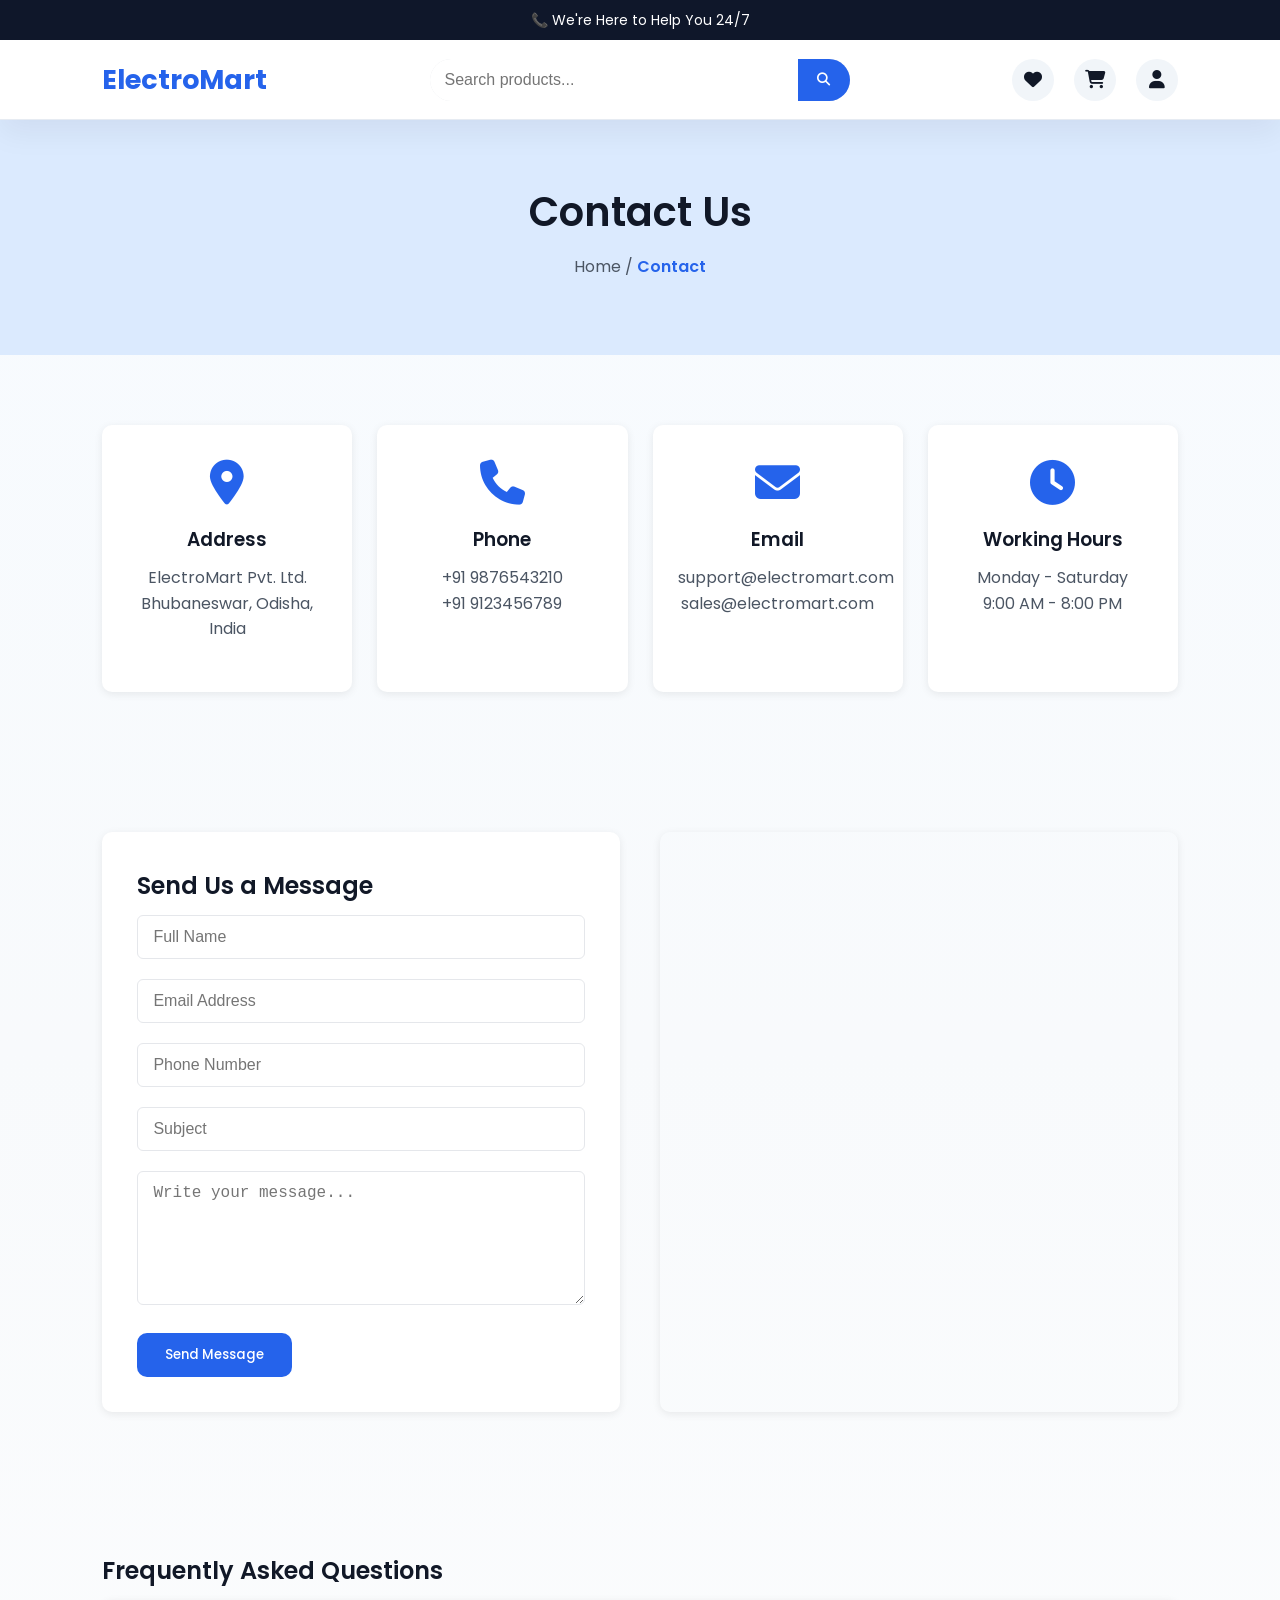
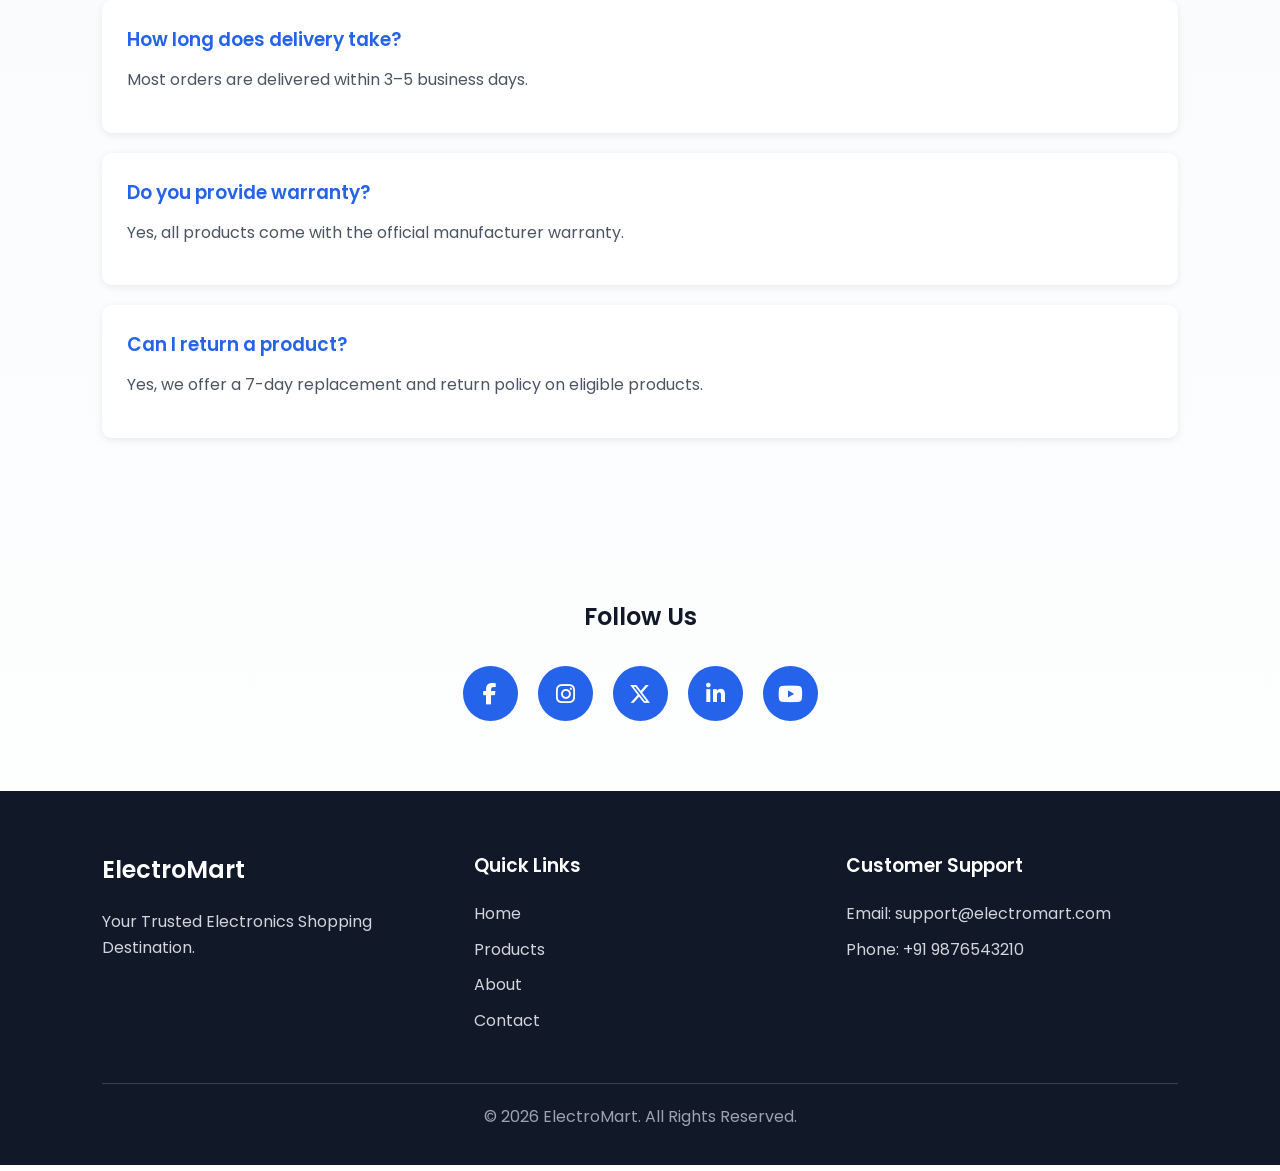
<file: contact.html>
<!DOCTYPE html>
<html lang="en">

<head>
    <meta charset="UTF-8">
    <meta name="viewport" content="width=device-width, initial-scale=1.0">
    <title>Contact Us | ElectroMart</title>

    <!-- CSS -->
    <link rel="stylesheet" href="css/variables.css">
    <link rel="stylesheet" href="css/style.css">
    <link rel="stylesheet" href="css/responsive.css">

    <!-- Google Font -->
    <link href="https://fonts.googleapis.com/css2?family=Poppins:wght@300;400;500;600;700&display=swap"
        rel="stylesheet">

    <!-- Font Awesome -->
    <link rel="stylesheet"
        href="https://cdnjs.cloudflare.com/ajax/libs/font-awesome/6.6.0/css/all.min.css">
</head>

<body>

    <!-- ================= HEADER ================= -->

    <header>

        <div class="top-bar">
            📞 We're Here to Help You 24/7
        </div>

        <nav class="navbar">

            <div class="logo">
                <a href="index.html">
                    <h2>ElectroMart</h2>
                </a>
            </div>

            <div class="search-box">
                <input type="text" placeholder="Search products...">
                <button>
                    <i class="fas fa-search"></i>
                </button>
            </div>

            <div class="nav-icons">

                <a href="wishlist.html">
                    <i class="fas fa-heart"></i>
                </a>

                <a href="cart.html">
                    <i class="fas fa-shopping-cart"></i>
                </a>

                <a href="login.html">
                    <i class="fas fa-user"></i>
                </a>

            </div>

        </nav>

    </header>

    <!-- ================= PAGE TITLE ================= -->

    <section class="page-title">

        <h1>Contact Us</h1>

        <p>
            Home /
            <span>Contact</span>
        </p>

    </section>

    <!-- ================= CONTACT INFO ================= -->

    <section class="contact-info">

        <div class="feature-grid">

            <div class="feature-card">

                <i class="fas fa-map-marker-alt"></i>

                <h3>Address</h3>

                <p>
                    ElectroMart Pvt. Ltd.<br>
                    Bhubaneswar, Odisha, India
                </p>

            </div>

            <div class="feature-card">

                <i class="fas fa-phone"></i>

                <h3>Phone</h3>

                <p>
                    +91 9876543210<br>
                    +91 9123456789
                </p>

            </div>

            <div class="feature-card">

                <i class="fas fa-envelope"></i>

                <h3>Email</h3>

                <p>
                    support@electromart.com<br>
                    sales@electromart.com
                </p>

            </div>

            <div class="feature-card">

                <i class="fas fa-clock"></i>

                <h3>Working Hours</h3>

                <p>
                    Monday - Saturday<br>
                    9:00 AM - 8:00 PM
                </p>

            </div>

        </div>

    </section>

    <!-- ================= CONTACT FORM ================= -->

    <section class="contact-section">

        <div class="contact-form">

            <h2>Send Us a Message</h2>

            <form id="contactForm">

                <input
                    type="text"
                    placeholder="Full Name"
                    required>

                <input
                    type="email"
                    placeholder="Email Address"
                    required>

                <input
                    type="tel"
                    placeholder="Phone Number">

                <input
                    type="text"
                    placeholder="Subject"
                    required>

                <textarea
                    rows="6"
                    placeholder="Write your message..."
                    required></textarea>

                <button
                    type="submit"
                    class="btn">

                    Send Message

                </button>

            </form>

        </div>

        <!-- Map -->

        <div class="map">

            <iframe
                src="https://maps.google.com/maps?q=Bhubaneswar&t=&z=13&ie=UTF8&iwloc=&output=embed"
                loading="lazy"
                style="width:100%; height:100%; border:0;">
            </iframe>

        </div>

    </section>

    <!-- ================= FAQ ================= -->

    <section class="faq">

        <h2>Frequently Asked Questions</h2>

        <div class="faq-item">

            <h3>How long does delivery take?</h3>

            <p>
                Most orders are delivered within 3–5 business days.
            </p>

        </div>

        <div class="faq-item">

            <h3>Do you provide warranty?</h3>

            <p>
                Yes, all products come with the official manufacturer warranty.
            </p>

        </div>

        <div class="faq-item">

            <h3>Can I return a product?</h3>

            <p>
                Yes, we offer a 7-day replacement and return policy on eligible products.
            </p>

        </div>

    </section>

    <!-- ================= SOCIAL ================= -->

    <section class="social-media">

        <h2>Follow Us</h2>

        <div class="social-icons">

            <a href="#"><i class="fab fa-facebook-f"></i></a>

            <a href="#"><i class="fab fa-instagram"></i></a>

            <a href="#"><i class="fab fa-x-twitter"></i></a>

            <a href="#"><i class="fab fa-linkedin-in"></i></a>

            <a href="#"><i class="fab fa-youtube"></i></a>

        </div>

    </section>

    <!-- ================= FOOTER ================= -->

    <footer>

        <div class="footer-container">

            <div>

                <h2>ElectroMart</h2>

                <p>

                    Your Trusted Electronics Shopping Destination.

                </p>

            </div>

            <div>

                <h3>Quick Links</h3>

                <ul>

                    <li><a href="index.html">Home</a></li>
                    <li><a href="products.html">Products</a></li>
                    <li><a href="about.html">About</a></li>
                    <li><a href="contact.html">Contact</a></li>

                </ul>

            </div>

            <div>

                <h3>Customer Support</h3>

                <p>Email: support@electromart.com</p>
                <p>Phone: +91 9876543210</p>

            </div>

        </div>

        <hr>

        <p class="copyright">

            © 2026 ElectroMart. All Rights Reserved.

        </p>

    </footer>

    <!-- Toast -->
    <div id="toast" class="toast">
        <span id="toastMessage">Success!</span>
    </div>

    <!-- JavaScript -->
    <script src="js/data.js"></script>
    <script src="js/utils.js"></script>
    <script src="js/main.js"></script>
    <script>
        // Contact Form Handler
        document.getElementById("contactForm").addEventListener("submit", function (e) {
            e.preventDefault();
            showToast("Thank you! Your message has been sent successfully.");
            this.reset();
        });
    </script>

</body>

</html>
</file>
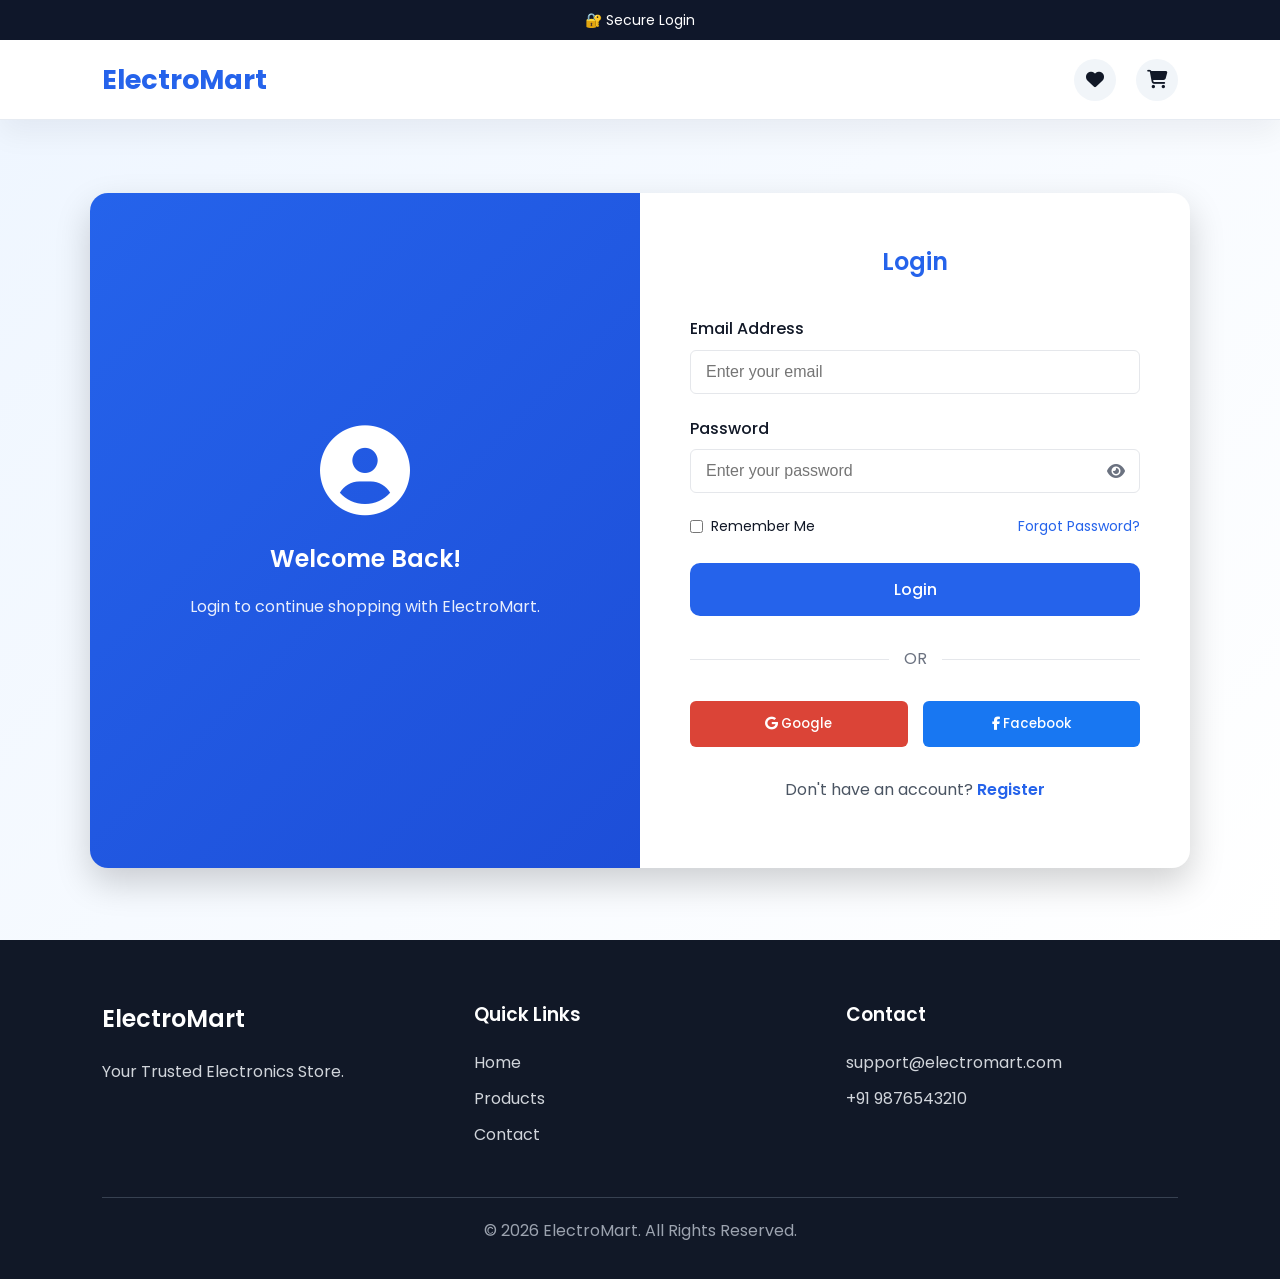
<file: login.html>
<!DOCTYPE html>
<html lang="en">

<head>
    <meta charset="UTF-8">
    <meta name="viewport" content="width=device-width, initial-scale=1.0">
    <title>Login | ElectroMart</title>

    <!-- CSS -->
    <link rel="stylesheet" href="css/variables.css">
    <link rel="stylesheet" href="css/style.css">
    <link rel="stylesheet" href="css/auth.css">
    <link rel="stylesheet" href="css/responsive.css">

    <!-- Google Font -->
    <link href="https://fonts.googleapis.com/css2?family=Poppins:wght@300;400;500;600;700&display=swap" rel="stylesheet">

    <!-- Font Awesome -->
    <link rel="stylesheet"
        href="https://cdnjs.cloudflare.com/ajax/libs/font-awesome/6.6.0/css/all.min.css">
</head>

<body>

    <!-- ================= HEADER ================= -->

    <header>

        <div class="top-bar">
            🔐 Secure Login
        </div>

        <nav class="navbar">

            <div class="logo">
                <a href="index.html">
                    <h2>ElectroMart</h2>
                </a>
            </div>

            <div class="nav-icons">

                <a href="wishlist.html">
                    <i class="fas fa-heart"></i>
                </a>

                <a href="cart.html">
                    <i class="fas fa-shopping-cart"></i>
                </a>

            </div>

        </nav>

    </header>

    <!-- ================= LOGIN ================= -->

    <section class="auth-container">

        <div class="auth-card">

            <div class="auth-image">

                <i class="fas fa-user-circle"></i>

                <h2>Welcome Back!</h2>

                <p>

                    Login to continue shopping with ElectroMart.

                </p>

            </div>

            <div class="auth-form">

                <h1>Login</h1>

                <form id="loginForm">

                    <div class="input-group">

                        <label>Email Address</label>

                        <input
                            type="email"
                            id="loginEmail"
                            placeholder="Enter your email"
                            required>

                    </div>

                    <div class="input-group">

                        <label>Password</label>

                        <div class="password-box">

                            <input
                                type="password"
                                id="loginPassword"
                                placeholder="Enter your password"
                                required>

                            <i class="fas fa-eye" id="togglePassword"></i>

                        </div>

                    </div>

                    <div class="auth-options">

                        <label>

                            <input type="checkbox">

                            Remember Me

                        </label>

                        <a href="#">

                            Forgot Password?

                        </a>

                    </div>

                    <button
                        type="submit"
                        class="btn">

                        Login

                    </button>

                </form>

                <div class="divider">

                    <span>OR</span>

                </div>

                <div class="social-login">

                    <button class="google-btn">

                        <i class="fab fa-google"></i>

                        Google

                    </button>

                    <button class="facebook-btn">

                        <i class="fab fa-facebook-f"></i>

                        Facebook

                    </button>

                </div>

                <p class="register-link">

                    Don't have an account?

                    <a href="register.html">

                        Register

                    </a>

                </p>

            </div>

        </div>

    </section>

    <!-- ================= FOOTER ================= -->

    <footer>

        <div class="footer-container">

            <div>

                <h2>ElectroMart</h2>

                <p>

                    Your Trusted Electronics Store.

                </p>

            </div>

            <div>

                <h3>Quick Links</h3>

                <ul>

                    <li><a href="index.html">Home</a></li>

                    <li><a href="products.html">Products</a></li>

                    <li><a href="contact.html">Contact</a></li>

                </ul>

            </div>

            <div>

                <h3>Contact</h3>

                <p>support@electromart.com</p>

                <p>+91 9876543210</p>

            </div>

        </div>

        <hr>

        <p class="copyright">

            © 2026 ElectroMart. All Rights Reserved.

        </p>

    </footer>

    <!-- Toast -->
    <div id="toast" class="toast">
        <span id="toastMessage">Success!</span>
    </div>

    <!-- JavaScript -->
    <script src="js/data.js"></script>
    <script src="js/utils.js"></script>
    <script src="js/main.js"></script>
    <script src="js/auth.js"></script>

</body>

</html>
</file>
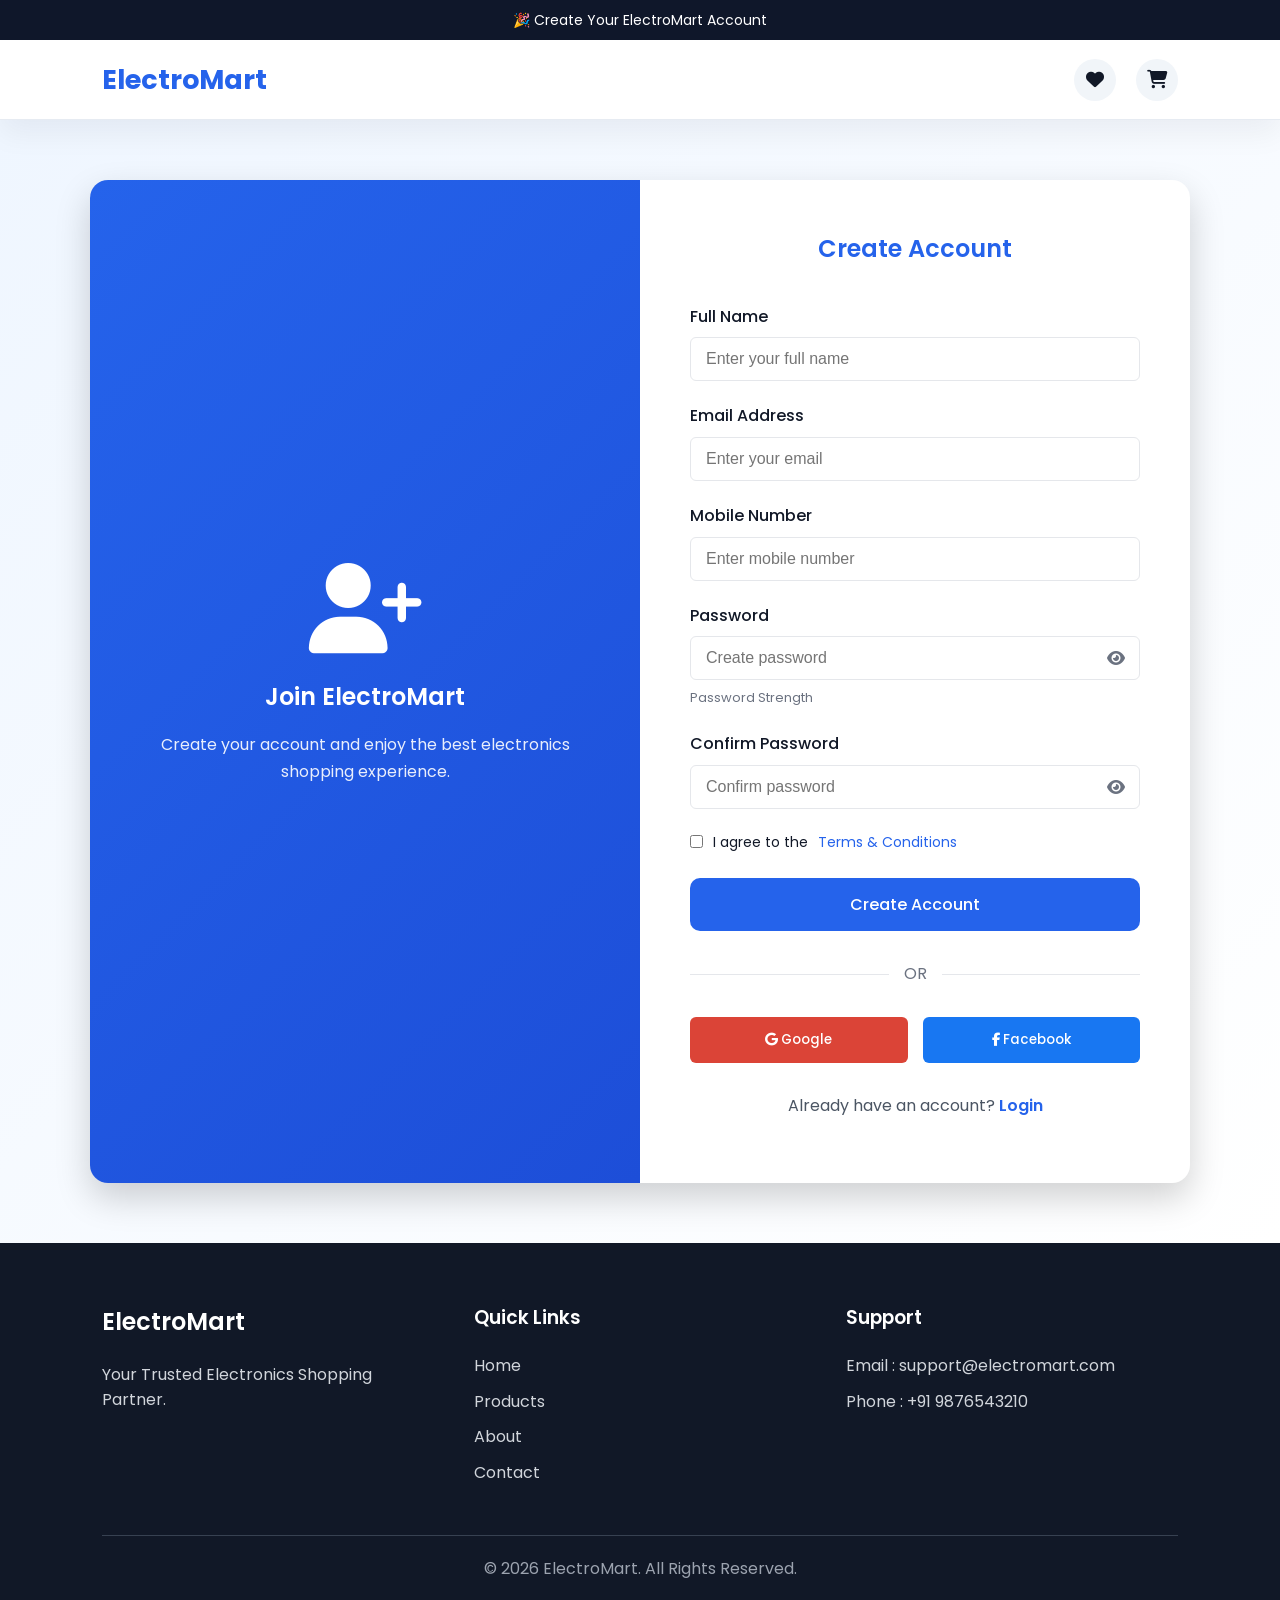
<file: register.html>
<!DOCTYPE html>
<html lang="en">

<head>
    <meta charset="UTF-8">
    <meta name="viewport" content="width=device-width, initial-scale=1.0">
    <title>Register | ElectroMart</title>

    <!-- CSS -->
    <link rel="stylesheet" href="css/variables.css">
    <link rel="stylesheet" href="css/style.css">
    <link rel="stylesheet" href="css/auth.css">
    <link rel="stylesheet" href="css/responsive.css">

    <!-- Google Font -->
    <link href="https://fonts.googleapis.com/css2?family=Poppins:wght@300;400;500;600;700&display=swap"
        rel="stylesheet">

    <!-- Font Awesome -->
    <link rel="stylesheet"
        href="https://cdnjs.cloudflare.com/ajax/libs/font-awesome/6.6.0/css/all.min.css">
</head>

<body>

    <!-- ================= HEADER ================= -->

    <header>

        <div class="top-bar">
            🎉 Create Your ElectroMart Account
        </div>

        <nav class="navbar">

            <div class="logo">
                <a href="index.html">
                    <h2>ElectroMart</h2>
                </a>
            </div>

            <div class="nav-icons">

                <a href="wishlist.html">
                    <i class="fas fa-heart"></i>
                </a>

                <a href="cart.html">
                    <i class="fas fa-shopping-cart"></i>
                </a>

            </div>

        </nav>

    </header>

    <!-- ================= REGISTER SECTION ================= -->

    <section class="auth-container">

        <div class="auth-card">

            <!-- Left Side -->

            <div class="auth-image">

                <i class="fas fa-user-plus"></i>

                <h2>Join ElectroMart</h2>

                <p>

                    Create your account and enjoy the best electronics shopping experience.

                </p>

            </div>

            <!-- Right Side -->

            <div class="auth-form">

                <h1>Create Account</h1>

                <form id="registerForm">

                    <!-- Full Name -->

                    <div class="input-group">

                        <label>Full Name</label>

                        <input
                            type="text"
                            id="fullName"
                            placeholder="Enter your full name"
                            required>

                    </div>

                    <!-- Email -->

                    <div class="input-group">

                        <label>Email Address</label>

                        <input
                            type="email"
                            id="email"
                            placeholder="Enter your email"
                            required>

                    </div>

                    <!-- Mobile -->

                    <div class="input-group">

                        <label>Mobile Number</label>

                        <input
                            type="tel"
                            id="mobile"
                            maxlength="10"
                            placeholder="Enter mobile number"
                            required>

                    </div>

                    <!-- Password -->

                    <div class="input-group">

                        <label>Password</label>

                        <div class="password-box">

                            <input
                                type="password"
                                id="password"
                                placeholder="Create password"
                                required>

                            <i class="fas fa-eye" id="togglePassword"></i>

                        </div>

                        <small id="passwordStrength">
                            Password Strength
                        </small>

                    </div>

                    <!-- Confirm Password -->

                    <div class="input-group">

                        <label>Confirm Password</label>

                        <div class="password-box">

                            <input
                                type="password"
                                id="confirmPassword"
                                placeholder="Confirm password"
                                required>

                            <i class="fas fa-eye" id="toggleConfirmPassword"></i>

                        </div>

                    </div>

                    <!-- Terms -->

                    <div class="terms">

                        <label>

                            <input
                                type="checkbox"
                                id="terms"
                                required>

                            I agree to the
                            <a href="#">Terms & Conditions</a>

                        </label>

                    </div>

                    <!-- Register Button -->

                    <button
                        type="submit"
                        class="btn">

                        Create Account

                    </button>

                </form>

                <div class="divider">

                    <span>OR</span>

                </div>

                <!-- Social Login -->

                <div class="social-login">

                    <button class="google-btn">

                        <i class="fab fa-google"></i>

                        Google

                    </button>

                    <button class="facebook-btn">

                        <i class="fab fa-facebook-f"></i>

                        Facebook

                    </button>

                </div>

                <p class="register-link">

                    Already have an account?

                    <a href="login.html">

                        Login

                    </a>

                </p>

            </div>

        </div>

    </section>

    <!-- ================= FOOTER ================= -->

    <footer>

        <div class="footer-container">

            <div>

                <h2>ElectroMart</h2>

                <p>

                    Your Trusted Electronics Shopping Partner.

                </p>

            </div>

            <div>

                <h3>Quick Links</h3>

                <ul>

                    <li><a href="index.html">Home</a></li>
                    <li><a href="products.html">Products</a></li>
                    <li><a href="about.html">About</a></li>
                    <li><a href="contact.html">Contact</a></li>

                </ul>

            </div>

            <div>

                <h3>Support</h3>

                <p>Email : support@electromart.com</p>
                <p>Phone : +91 9876543210</p>

            </div>

        </div>

        <hr>

        <p class="copyright">

            © 2026 ElectroMart. All Rights Reserved.

        </p>

    </footer>

    <!-- Toast -->
    <div id="toast" class="toast">
        <span id="toastMessage">Success!</span>
    </div>

    <!-- JavaScript -->
    <script src="js/data.js"></script>
    <script src="js/utils.js"></script>
    <script src="js/main.js"></script>
    <script src="js/auth.js"></script>

</body>

</html>
</file>
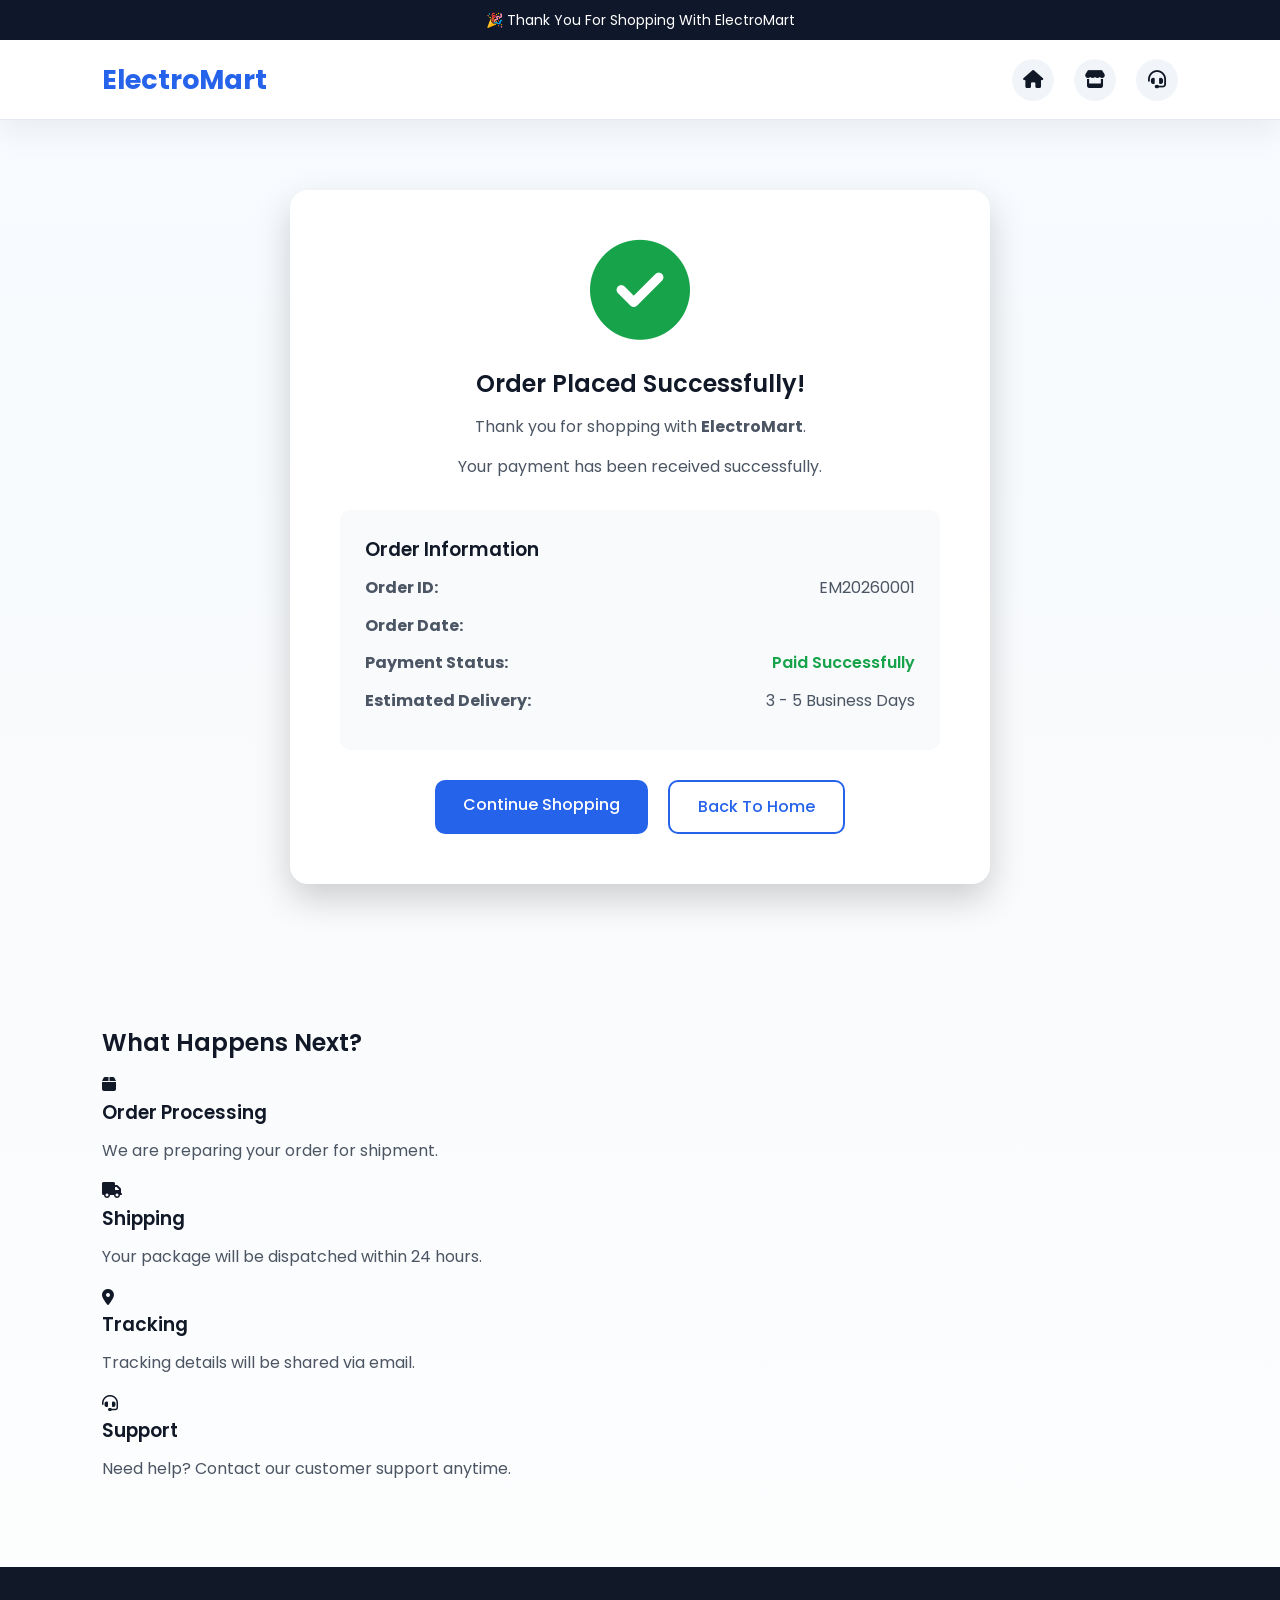
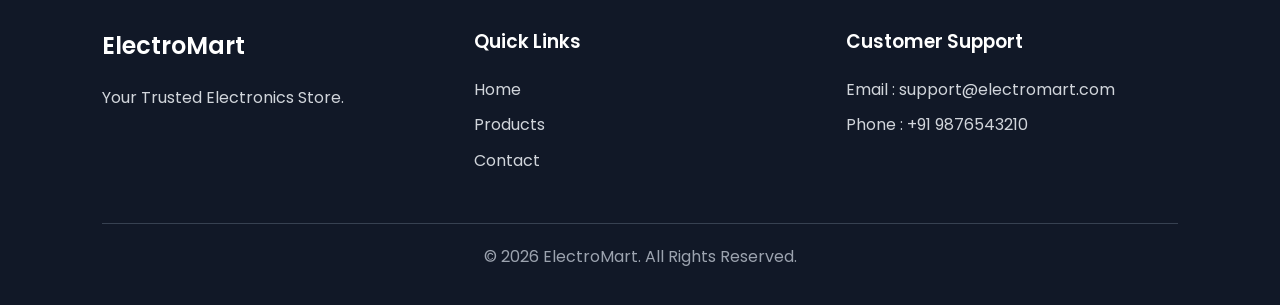
<file: success.html>
<!DOCTYPE html>
<html lang="en">

<head>
    <meta charset="UTF-8">
    <meta name="viewport" content="width=device-width, initial-scale=1.0">
    <title>Order Successful | ElectroMart</title>

    <!-- CSS -->
    <link rel="stylesheet" href="css/variables.css">
    <link rel="stylesheet" href="css/style.css">
    <link rel="stylesheet" href="css/responsive.css">

    <!-- Google Font -->
    <link href="https://fonts.googleapis.com/css2?family=Poppins:wght@300;400;500;600;700&display=swap"
        rel="stylesheet">

    <!-- Font Awesome -->
    <link rel="stylesheet"
        href="https://cdnjs.cloudflare.com/ajax/libs/font-awesome/6.6.0/css/all.min.css">
</head>

<body>

    <!-- ================= HEADER ================= -->

    <header>

        <div class="top-bar">
            🎉 Thank You For Shopping With ElectroMart
        </div>

        <nav class="navbar">

            <div class="logo">
                <a href="index.html">
                    <h2>ElectroMart</h2>
                </a>
            </div>

            <div class="nav-icons">

                <a href="index.html">
                    <i class="fas fa-home"></i>
                </a>

                <a href="products.html">
                    <i class="fas fa-store"></i>
                </a>

                <a href="contact.html">
                    <i class="fas fa-headset"></i>
                </a>

            </div>

        </nav>

    </header>

    <!-- ================= SUCCESS SECTION ================= -->

    <section class="success-page">

        <div class="success-card">

            <div class="success-icon">

                <i class="fas fa-check-circle"></i>

            </div>

            <h1>Order Placed Successfully!</h1>

            <p>

                Thank you for shopping with <strong>ElectroMart</strong>.

            </p>

            <p>

                Your payment has been received successfully.

            </p>

            <div class="order-details">

                <h3>Order Information</h3>

                <p>

                    <strong>Order ID:</strong>

                    <span id="orderId">

                        EM20260001

                    </span>

                </p>

                <p>

                    <strong>Order Date:</strong>

                    <span id="orderDate">

                    </span>

                </p>

                <p>

                    <strong>Payment Status:</strong>

                    <span id="paymentStatus" class="success-status">

                        Paid Successfully

                    </span>

                </p>

                <p>

                    <strong>Estimated Delivery:</strong>

                    <span id="estimatedDelivery">3 - 5 Business Days</span>

                </p>

            </div>

            <div class="success-buttons">

                <a href="products.html" class="btn">

                    Continue Shopping

                </a>

                <a href="index.html" class="btn-outline">

                    Back To Home

                </a>

            </div>

        </div>

    </section>

    <!-- ================= NEXT STEPS ================= -->

    <section class="order-info">

        <h2>What Happens Next?</h2>

        <div class="info-grid">

            <div class="info-card">

                <i class="fas fa-box"></i>

                <h3>Order Processing</h3>

                <p>

                    We are preparing your order for shipment.

                </p>

            </div>

            <div class="info-card">

                <i class="fas fa-truck"></i>

                <h3>Shipping</h3>

                <p>

                    Your package will be dispatched within 24 hours.

                </p>

            </div>

            <div class="info-card">

                <i class="fas fa-map-marker-alt"></i>

                <h3>Tracking</h3>

                <p>

                    Tracking details will be shared via email.

                </p>

            </div>

            <div class="info-card">

                <i class="fas fa-headset"></i>

                <h3>Support</h3>

                <p>

                    Need help? Contact our customer support anytime.

                </p>

            </div>

        </div>

    </section>

    <!-- ================= FOOTER ================= -->

    <footer>

        <div class="footer-container">

            <div>

                <h2>ElectroMart</h2>

                <p>

                    Your Trusted Electronics Store.

                </p>

            </div>

            <div>

                <h3>Quick Links</h3>

                <ul>

                    <li><a href="index.html">Home</a></li>
                    <li><a href="products.html">Products</a></li>
                    <li><a href="contact.html">Contact</a></li>

                </ul>

            </div>

            <div>

                <h3>Customer Support</h3>

                <p>Email : support@electromart.com</p>
                <p>Phone : +91 9876543210</p>

            </div>

        </div>

        <hr>

        <p class="copyright">

            © 2026 ElectroMart. All Rights Reserved.

        </p>

    </footer>

    <!-- JavaScript -->

    <script>

        const currentOrder = JSON.parse(localStorage.getItem("currentOrder") || "null");

        if (currentOrder) {
            document.getElementById("orderId").textContent = currentOrder.orderId || "-";

            const orderDate = currentOrder.orderDate || currentOrder.paymentDate;

            document.getElementById("orderDate").textContent = orderDate
                ? new Date(orderDate).toLocaleDateString("en-IN", {
                    day: "numeric",
                    month: "long",
                    year: "numeric"
                })
                : "-";

            document.getElementById("paymentStatus").textContent =
                currentOrder.status === "Confirmed" ? "Cash on Delivery" : "Paid Successfully";

            document.getElementById("estimatedDelivery").textContent =
                currentOrder.estimatedDelivery || "3 - 5 Business Days";
        }

        localStorage.setItem("cart", "[]");

    </script>

</body>

</html>
</file>
<file: css/variables.css>
/* ==========================================
   ElectroMart CSS Variables
   ========================================== */

:root {

    /* ===== Primary Colors ===== */

    --primary-color: #2563eb;
    --primary-dark: #1d4ed8;
    --primary-light: #dbeafe;

    /* ===== Secondary Colors ===== */

    --secondary-color: #f97316;
    --secondary-dark: #ea580c;
    --secondary-light: #ffedd5;

    /* ===== Success ===== */

    --success-color: #16a34a;
    --success-light: #dcfce7;

    /* ===== Danger ===== */

    --danger-color: #dc2626;
    --danger-light: #fee2e2;

    /* ===== Warning ===== */

    --warning-color: #facc15;
    --warning-light: #fef9c3;

    /* ===== Text Colors ===== */

    --text-dark: #111827;
    --text-medium: #4b5563;
    --text-light: #6b7280;

    /* ===== Background ===== */

    --bg-color: #f8fafc;
    --white: #ffffff;
    --black: #000000;

    /* ===== Border ===== */

    --border-color: #e5e7eb;

    /* ===== Card ===== */

    --card-bg: #ffffff;

    /* ===== Shadow ===== */

    --shadow-sm: 0 2px 8px rgba(0,0,0,.08);

    --shadow-md: 0 8px 20px rgba(0,0,0,.12);

    --shadow-lg: 0 15px 35px rgba(0,0,0,.18);

    /* ===== Radius ===== */

    --radius-sm: 6px;

    --radius-md: 10px;

    --radius-lg: 18px;

    --radius-xl: 30px;

    /* ===== Font ===== */

    --font-family: "Poppins", sans-serif;

    /* ===== Font Sizes ===== */

    --fs-xs: 12px;

    --fs-sm: 14px;

    --fs-md: 16px;

    --fs-lg: 18px;

    --fs-xl: 24px;

    --fs-2xl: 32px;

    --fs-3xl: 42px;

    /* ===== Font Weight ===== */

    --fw-light: 300;

    --fw-normal: 400;

    --fw-medium: 500;

    --fw-semibold: 600;

    --fw-bold: 700;

    /* ===== Container ===== */

    --container-width: 1200px;

    /* ===== Header ===== */

    --header-height: 80px;

    /* ===== Transition ===== */

    --transition: all .3s ease;

}
</file>
<file: css/style.css>
/* ==========================================
   ElectroMart - Global Styles
   ========================================== */

/* ===== Google Font ===== */
@import url('https://fonts.googleapis.com/css2?family=Poppins:wght@300;400;500;600;700&display=swap');

/* ===== Reset ===== */

* {
    margin: 0;
    padding: 0;
    box-sizing: border-box;
}

html {
    scroll-behavior: smooth;
}

body {
    font-family: var(--font-family);
    font-size: var(--fs-md);
    background: var(--bg-color);
    color: var(--text-dark);
    line-height: 1.6;
    overflow-x: hidden;
}

/* ===== Scrollbar ===== */

::-webkit-scrollbar {
    width: 10px;
}

::-webkit-scrollbar-track {
    background: #f1f1f1;
}

::-webkit-scrollbar-thumb {
    background: var(--primary-color);
    border-radius: 20px;
}

::-webkit-scrollbar-thumb:hover {
    background: var(--primary-dark);
}

/* ===== Container ===== */

.container {
    width: 90%;
    max-width: var(--container-width);
    margin: auto;
}

/* ===== Images ===== */

img {
    max-width: 100%;
    display: block;
}

/* ===== Links ===== */

a {
    color: inherit;
    text-decoration: none;
    transition: var(--transition);
}

/* ===== Lists ===== */

ul {
    list-style: none;
}

/* ===== Buttons ===== */

button,
.btn {
    cursor: pointer;
    border: none;
    outline: none;
    transition: var(--transition);
    font-family: inherit;
}

.btn {
    display: inline-block;
    padding: 12px 28px;
    background: var(--primary-color);
    color: var(--white);
    border-radius: var(--radius-md);
    font-weight: var(--fw-medium);
}

.btn:hover {
    background: var(--primary-dark);
    transform: translateY(-2px);
}

.btn-outline {
    display: inline-block;
    padding: 12px 28px;
    border: 2px solid var(--primary-color);
    background: transparent;
    color: var(--primary-color);
    border-radius: var(--radius-md);
    font-weight: var(--fw-medium);
}

.btn-outline:hover {
    background: var(--primary-color);
    color: var(--white);
}

.btn-danger {
    background: var(--danger-color);
    color: var(--white);
}

.btn-danger:hover {
    opacity: 0.9;
}

/* ===== Inputs ===== */

input,
textarea,
select {
    width: 100%;
    padding: 12px 15px;
    border: 1px solid var(--border-color);
    border-radius: var(--radius-sm);
    font-size: var(--fs-md);
    outline: none;
    transition: var(--transition);
    background: var(--white);
}

input:focus,
textarea:focus,
select:focus {
    border-color: var(--primary-color);
    box-shadow: 0 0 8px rgba(37, 99, 235, .2);
}

/* ===== Typography ===== */

h1,
h2,
h3,
h4,
h5,
h6 {
    color: var(--text-dark);
    font-weight: var(--fw-semibold);
    margin-bottom: 10px;
}

p {
    color: var(--text-medium);
    margin-bottom: 15px;
}

/* ===== Sections ===== */

section {
    padding: 70px 8%;
}

/* ===== Top Bar ===== */

.top-bar {
    background: var(--primary-color);
    color: var(--white);
    text-align: center;
    padding: 10px;
    font-size: var(--fs-sm);
}

/* ===== Navbar ===== */

.navbar {
    height: var(--header-height);
    background: var(--white);
    display: flex;
    justify-content: space-between;
    align-items: center;
    padding: 0 8%;
    box-shadow: var(--shadow-sm);
    position: sticky;
    top: 0;
    z-index: 1000;
}

.logo h2 {
    color: var(--primary-color);
    margin: 0;
}

.nav-icons {
    display: flex;
    align-items: center;
    gap: 20px;
}

.nav-icons a,
.nav-icons button {
    font-size: 22px;
    background: none;
    color: var(--text-dark);
    position: relative;
}

.nav-icons a:hover,
.nav-icons button:hover {
    color: var(--primary-color);
}

/* ===== Badge ===== */

#cartCount,
#wishlistCount {
    position: absolute;
    top: -8px;
    right: -10px;
    background: var(--danger-color);
    color: var(--white);
    width: 18px;
    height: 18px;
    border-radius: 50%;
    font-size: 11px;
    display: flex;
    justify-content: center;
    align-items: center;
}

/* ===== Search Box ===== */

.search-box {
    display: flex;
    width: 420px;
}

.search-box input {
    border-radius: 6px 0 0 6px;
}

.search-box button {
    width: 60px;
    background: var(--primary-color);
    color: var(--white);
    border-radius: 0 6px 6px 0;
}

.search-box button:hover {
    background: var(--primary-dark);
}

/* ==========================================
   HERO SECTION
========================================== */

.hero {
    min-height: 85vh;
    display: flex;
    justify-content: space-between;
    align-items: center;
    gap: 50px;
    background: linear-gradient(135deg, #eff6ff, #ffffff);
}

.hero-content {
    flex: 1;
}

.hero-content h1 {
    font-size: var(--fs-3xl);
    margin-bottom: 20px;
}

.hero-content p {
    font-size: var(--fs-lg);
    margin-bottom: 30px;
}

.hero-image {
    flex: 1;
}

.hero-image img {
    width: 100%;
    border-radius: var(--radius-lg);
}

/* ==========================================
   PAGE TITLE
========================================== */

.page-title {
    text-align: center;
    background: var(--primary-light);
    padding: 60px 20px;
}

.page-title h1 {
    font-size: 2.5rem;
    margin-bottom: 10px;
}

.page-title p {
    color: var(--text-medium);
}

.page-title span {
    color: var(--primary-color);
    font-weight: 600;
}

/* ==========================================
   SECTION TITLE
========================================== */

.section-title {
    text-align: center;
    margin-bottom: 50px;
}

.section-title h2 {
    font-size: 2rem;
    margin-bottom: 10px;
}

.section-title p {
    color: var(--text-light);
}

/* ==========================================
   PRODUCT GRID
========================================== */

.product-grid {
    display: grid;
    grid-template-columns: repeat(auto-fit, minmax(260px, 1fr));
    gap: 30px;
}

/* ==========================================
   PRODUCT CARD
========================================== */

.product-card {
    background: var(--white);
    border-radius: var(--radius-md);
    overflow: hidden;
    box-shadow: var(--shadow-sm);
    transition: var(--transition);
    position: relative;
}

.product-card:hover {
    transform: translateY(-8px);
    box-shadow: var(--shadow-lg);
}

.product-image {
    position: relative;
    overflow: hidden;
}

.product-image img {
    width: 100%;
    height: 250px;
    object-fit: cover;
    transition: .4s;
}

.product-card:hover .product-image img {
    transform: scale(1.08);
}

/* ==========================================
   DISCOUNT BADGE
========================================== */

.discount-badge {
    position: absolute;
    top: 12px;
    left: 12px;
    background: var(--danger-color);
    color: var(--white);
    padding: 6px 12px;
    font-size: 13px;
    border-radius: 20px;
    font-weight: 600;
}

/* ==========================================
   WISHLIST BUTTON
========================================== */

.wishlist-btn {
    position: absolute;
    top: 12px;
    right: 12px;
    width: 42px;
    height: 42px;
    border-radius: 50%;
    background: var(--white);
    display: flex;
    justify-content: center;
    align-items: center;
    box-shadow: var(--shadow-sm);
    cursor: pointer;
}

.wishlist-btn:hover {
    background: var(--danger-color);
    color: var(--white);
}

/* ==========================================
   PRODUCT DETAILS
========================================== */

.product-info {
    padding: 20px;
}

.product-category {
    color: var(--primary-color);
    font-size: 13px;
    font-weight: 600;
    text-transform: uppercase;
}

.product-title {
    margin: 10px 0;
    font-size: 18px;
    font-weight: 600;
}

.product-title a:hover {
    color: var(--primary-color);
}

/* ==========================================
   RATING
========================================== */

.rating {
    display: flex;
    align-items: center;
    gap: 4px;
    color: #fbbf24;
    margin-bottom: 15px;
}

.rating span {
    color: var(--text-light);
    font-size: 14px;
}

/* ==========================================
   PRICE
========================================== */

.price-box {
    display: flex;
    align-items: center;
    gap: 10px;
    margin-bottom: 20px;
}

.current-price {
    color: var(--primary-color);
    font-size: 22px;
    font-weight: 700;
}

.old-price {
    text-decoration: line-through;
    color: var(--text-light);
}

/* ==========================================
   PRODUCT BUTTONS
========================================== */

.product-actions {
    display: flex;
    gap: 10px;
}

.product-actions .btn {
    flex: 1;
    text-align: center;
    padding: 10px;
}

.quick-btn {
    width: 45px;
    background: var(--secondary-color);
    color: var(--white);
    border-radius: var(--radius-sm);
}

.quick-btn:hover {
    background: var(--secondary-dark);
}

/* ==========================================
   FEATURE CARDS
========================================== */

.feature-grid {
    display: grid;
    grid-template-columns: repeat(auto-fit, minmax(220px,1fr));
    gap: 25px;
}

.feature-card {
    background: var(--white);
    padding: 35px 25px;
    text-align: center;
    border-radius: var(--radius-md);
    box-shadow: var(--shadow-sm);
    transition: var(--transition);
}

.feature-card:hover {
    transform: translateY(-8px);
}

.feature-card i {
    font-size: 45px;
    color: var(--primary-color);
    margin-bottom: 20px;
}

/* ==========================================
   NEWSLETTER
========================================== */

.newsletter {
    background: var(--primary-color);
    color: var(--white);
    text-align: center;
}

.newsletter h2,
.newsletter p {
    color: var(--white);
}

.newsletter form {
    max-width: 650px;
    margin: 30px auto 0;
    display: flex;
}

.newsletter input {
    border-radius: 6px 0 0 6px;
    border: none;
}

.newsletter button {
    padding: 14px 30px;
    background: var(--secondary-color);
    color: var(--white);
    border-radius: 0 6px 6px 0;
}

.newsletter button:hover {
    background: var(--secondary-dark);
}

/* ==========================================
   PAGINATION
========================================== */

.pagination {
    display: flex;
    justify-content: center;
    align-items: center;
    gap: 12px;
    margin-top: 50px;
}

.pagination button {
    width: 45px;
    height: 45px;
    border-radius: 50%;
    background: var(--white);
    box-shadow: var(--shadow-sm);
    font-weight: 600;
}

.pagination button.active {
    background: var(--primary-color);
    color: var(--white);
}

/* ==========================================
   FOOTER
========================================== */

footer {
    background: #111827;
    color: var(--white);
    padding: 60px 8% 20px;
}

.footer-container {
    display: grid;
    grid-template-columns: repeat(auto-fit, minmax(220px, 1fr));
    gap: 40px;
}

.footer-container h2,
.footer-container h3 {
    color: var(--white);
    margin-bottom: 20px;
}

.footer-container p,
.footer-container li {
    color: #d1d5db;
    margin-bottom: 10px;
}

.footer-container a:hover {
    color: var(--primary-color);
}

footer hr {
    border: none;
    border-top: 1px solid #374151;
    margin: 40px 0 20px;
}

footer .copyright {
    text-align: center;
    color: #9ca3af;
}

/* ==========================================
   TABLES
========================================== */

table {
    width: 100%;
    border-collapse: collapse;
    background: var(--white);
    border-radius: var(--radius-md);
    overflow: hidden;
    box-shadow: var(--shadow-sm);
}

table th {
    background: var(--primary-color);
    color: var(--white);
    padding: 15px;
    text-align: left;
}

table td {
    padding: 15px;
    border-bottom: 1px solid var(--border-color);
}

table tr:last-child td {
    border-bottom: none;
}

table img {
    width: 70px;
    border-radius: var(--radius-sm);
}

/* ==========================================
   FORM LAYOUT
========================================== */

.form-group {
    margin-bottom: 20px;
}

.form-group label {
    display: block;
    margin-bottom: 8px;
    font-weight: 500;
}

.row {
    display: flex;
    gap: 20px;
}

.row .form-group {
    flex: 1;
}

/* ==========================================
   AUTH PAGES
========================================== */

.auth-container {
    display: flex;
    justify-content: center;
    align-items: center;
    padding: 80px 20px;
}

.auth-card {
    width: 100%;
    max-width: 1100px;
    background: var(--white);
    border-radius: var(--radius-lg);
    overflow: hidden;
    display: grid;
    grid-template-columns: 1fr 1fr;
    box-shadow: var(--shadow-lg);
}

.auth-image {
    background: linear-gradient(135deg, var(--primary-color), var(--primary-dark));
    color: var(--white);
    display: flex;
    flex-direction: column;
    justify-content: center;
    align-items: center;
    padding: 60px;
    text-align: center;
}

.auth-image i {
    font-size: 90px;
    margin-bottom: 25px;
}

.auth-image h2,
.auth-image p {
    color: var(--white);
}

.auth-form {
    padding: 50px;
}

.password-box {
    position: relative;
}

.password-box input {
    padding-right: 45px;
}

.password-box i {
    position: absolute;
    right: 15px;
    top: 50%;
    transform: translateY(-50%);
    cursor: pointer;
}

.divider {
    margin: 30px 0;
    text-align: center;
    position: relative;
}

.divider::before {
    content: "";
    position: absolute;
    width: 100%;
    height: 1px;
    background: var(--border-color);
    left: 0;
    top: 50%;
}

.divider span {
    background: var(--white);
    padding: 0 15px;
    position: relative;
}

.social-login {
    display: flex;
    gap: 15px;
}

.social-login button {
    flex: 1;
    padding: 12px;
    border-radius: var(--radius-sm);
}

.google-btn {
    background: #db4437;
    color: white;
}

.facebook-btn {
    background: #1877f2;
    color: white;
}

/* ==========================================
   CART & CHECKOUT
========================================== */

.cart-container,
.checkout-container,
.payment-container {
    display: grid;
    grid-template-columns: 2fr 1fr;
    gap: 35px;
}

.cart-summary,
.order-summary,
.payment-summary {
    background: var(--white);
    padding: 25px;
    border-radius: var(--radius-md);
    box-shadow: var(--shadow-sm);
    height: fit-content;
}

.summary-item,
.summary-total {
    display: flex;
    justify-content: space-between;
    margin: 15px 0;
}

.summary-total {
    font-size: 20px;
    font-weight: bold;
}

.checkout-btn {
    display: block;
    width: 100%;
    text-align: center;
    margin-top: 25px;
    padding: 14px;
    background: var(--primary-color);
    color: white;
    border-radius: var(--radius-md);
}

.checkout-btn:hover {
    background: var(--primary-dark);
}

/* ==========================================
   EMPTY STATE
========================================== */

.empty-cart {
    text-align: center;
    padding: 80px 20px;
}

.empty-cart i {
    font-size: 90px;
    color: var(--primary-color);
    margin-bottom: 20px;
}

.empty-cart h2 {
    margin-bottom: 15px;
}

/* ==========================================
   TOAST
========================================== */

.toast {
    position: fixed;
    right: 25px;
    bottom: 25px;
    background: var(--success-color);
    color: white;
    padding: 16px 22px;
    border-radius: var(--radius-md);
    box-shadow: var(--shadow-lg);
    opacity: 0;
    visibility: hidden;
    transition: .4s;
    z-index: 9999;
}

.toast.show {
    opacity: 1;
    visibility: visible;
}

/* ==========================================
   MODAL
========================================== */

.modal {
    position: fixed;
    inset: 0;
    background: rgba(0,0,0,.65);
    display: none;
    justify-content: center;
    align-items: center;
    z-index: 999;
}

.modal-content {
    background: var(--white);
    width: 90%;
    max-width: 900px;
    border-radius: var(--radius-lg);
    padding: 30px;
    position: relative;
}

.close-modal {
    position: absolute;
    top: 15px;
    right: 18px;
    font-size: 26px;
    cursor: pointer;
}

/* ==========================================
   LOADER
========================================== */

.loader {
    width: 60px;
    height: 60px;
    border: 6px solid #e5e7eb;
    border-top: 6px solid var(--primary-color);
    border-radius: 50%;
    animation: spin 1s linear infinite;
    margin: 60px auto;
}

@keyframes spin {
    to {
        transform: rotate(360deg);
    }
}

/* ==========================================
   UTILITIES
========================================== */

.text-center {
    text-align: center;
}

.mt-20 {
    margin-top: 20px;
}

.mt-40 {
    margin-top: 40px;
}

.mb-20 {
    margin-bottom: 20px;
}

.mb-40 {
    margin-bottom: 40px;
}

.hidden {
    display: none !important;
}

.flex {
    display: flex;
}

.flex-between {
    display: flex;
    justify-content: space-between;
    align-items: center;
}

.grid-2 {
    display: grid;
    grid-template-columns: repeat(2, 1fr);
    gap: 25px;
}

.grid-3 {
    display: grid;
    grid-template-columns: repeat(3, 1fr);
    gap: 25px;
}

.grid-4 {
    display: grid;
    grid-template-columns: repeat(4, 1fr);
    gap: 25px;
}

/* ==========================================
   ABOUT PAGE
========================================== */

.about-section {
    display: grid;
    grid-template-columns: repeat(2, 1fr);
    gap: 50px;
    align-items: center;
}

.about-image img {
    width: 100%;
    border-radius: var(--radius-lg);
    box-shadow: var(--shadow-lg);
}

.about-content h2 {
    font-size: 2rem;
    margin-bottom: 20px;
}

.about-content p {
    margin-bottom: 20px;
    color: var(--text-medium);
}

/* ==========================================
   STATS
========================================== */

.stats {
    display: grid;
    grid-template-columns: repeat(auto-fit, minmax(220px, 1fr));
    gap: 25px;
}

.stat-box {
    background: var(--white);
    text-align: center;
    padding: 35px 20px;
    border-radius: var(--radius-md);
    box-shadow: var(--shadow-sm);
    transition: var(--transition);
}

.stat-box:hover {
    transform: translateY(-8px);
}

.stat-box h2 {
    font-size: 2.5rem;
    color: var(--primary-color);
}

.stat-box p {
    margin-top: 10px;
}

/* ==========================================
   TEAM
========================================== */

.team-grid {
    display: grid;
    grid-template-columns: repeat(auto-fit, minmax(260px,1fr));
    gap: 30px;
}

.team-card {
    background: var(--white);
    text-align: center;
    padding: 30px;
    border-radius: var(--radius-md);
    box-shadow: var(--shadow-sm);
    transition: var(--transition);
}

.team-card:hover {
    transform: translateY(-8px);
}

.team-card img {
    width: 170px;
    height: 170px;
    object-fit: cover;
    border-radius: 50%;
    margin: auto;
    margin-bottom: 20px;
}

/* ==========================================
   TESTIMONIALS
========================================== */

.review-container {
    display: grid;
    grid-template-columns: repeat(auto-fit,minmax(300px,1fr));
    gap: 25px;
}

.review-card {
    background: var(--white);
    padding: 30px;
    border-radius: var(--radius-md);
    box-shadow: var(--shadow-sm);
}

.review-card h4 {
    margin-top: 20px;
    color: var(--primary-color);
}

/* ==========================================
   CONTACT
========================================== */

.contact-section {
    display: grid;
    grid-template-columns: repeat(2,1fr);
    gap: 40px;
}

.contact-form {
    background: var(--white);
    padding: 35px;
    border-radius: var(--radius-md);
    box-shadow: var(--shadow-sm);
}

.contact-form input,
.contact-form textarea {
    margin-bottom: 20px;
}

.map {
    overflow: hidden;
    border-radius: var(--radius-md);
    min-height: 500px;
    box-shadow: var(--shadow-sm);
}

.contact-info .feature-card {
    min-height: 220px;
}

/* ==========================================
   FAQ
========================================== */

.faq-item {
    background: var(--white);
    margin-bottom: 20px;
    padding: 25px;
    border-radius: var(--radius-md);
    box-shadow: var(--shadow-sm);
}

.faq-item h3 {
    color: var(--primary-color);
    margin-bottom: 12px;
}

/* ==========================================
   SOCIAL ICONS
========================================== */

.social-media {
    text-align: center;
}

.social-icons {
    display: flex;
    justify-content: center;
    gap: 20px;
    margin-top: 30px;
}

.social-icons a {
    width: 55px;
    height: 55px;
    border-radius: 50%;
    background: var(--primary-color);
    color: var(--white);
    display: flex;
    justify-content: center;
    align-items: center;
    font-size: 22px;
    transition: var(--transition);
}

.social-icons a:hover {
    transform: translateY(-5px);
    background: var(--primary-dark);
}

/* ==========================================
   SUCCESS PAGE
========================================== */

.success-page {
    display: flex;
    justify-content: center;
    align-items: center;
}

.success-card {
    width: 100%;
    max-width: 700px;
    text-align: center;
    background: var(--white);
    padding: 50px;
    border-radius: var(--radius-lg);
    box-shadow: var(--shadow-lg);
}

.success-icon i {
    font-size: 100px;
    color: var(--success-color);
    margin-bottom: 25px;
}

.order-details {
    background: var(--bg-color);
    padding: 25px;
    margin: 30px 0;
    border-radius: var(--radius-md);
    text-align: left;
}

.order-details p {
    display: flex;
    justify-content: space-between;
    margin-bottom: 12px;
}

.success-status {
    color: var(--success-color);
    font-weight: 600;
}

.success-buttons {
    display: flex;
    justify-content: center;
    gap: 20px;
    margin-top: 30px;
}

/* ==========================================
   SECURITY CARDS
========================================== */

.security-info {
    display: grid;
    grid-template-columns: repeat(auto-fit,minmax(250px,1fr));
    gap: 25px;
}

.security-card {
    background: var(--white);
    padding: 30px;
    text-align: center;
    border-radius: var(--radius-md);
    box-shadow: var(--shadow-sm);
}

.security-card i {
    font-size: 45px;
    color: var(--primary-color);
    margin-bottom: 20px;
}

/* ==========================================
   PAYMENT METHODS
========================================== */

.payment-options {
    display: flex;
    flex-direction: column;
    gap: 15px;
    margin: 25px 0;
}

.payment-options label {
    background: var(--white);
    border: 1px solid var(--border-color);
    padding: 15px;
    border-radius: var(--radius-md);
    cursor: pointer;
}

.payment-options label:hover {
    border-color: var(--primary-color);
}

.payment-methods input[type="radio"] {
    width: auto;
    margin-right: 10px;
}

/* ==========================================
   NEWSLETTER INPUT
========================================== */

.newsletter form {
    max-width: 650px;
    margin: 30px auto;
}

.newsletter input {
    height: 50px;
}

/* ==========================================
   COMMON CARD
========================================== */

.card {
    background: var(--white);
    border-radius: var(--radius-md);
    box-shadow: var(--shadow-sm);
    padding: 25px;
}

/* ==========================================
   HOVER EFFECT
========================================== */

.hover-lift {
    transition: var(--transition);
}

.hover-lift:hover {
    transform: translateY(-8px);
}

/* ==========================================
   BADGES
========================================== */

.badge {
    display: inline-block;
    padding: 6px 12px;
    border-radius: 30px;
    font-size: 13px;
    font-weight: 600;
}

.badge-success {
    background: var(--success-light);
    color: var(--success-color);
}

.badge-danger {
    background: var(--danger-light);
    color: var(--danger-color);
}

.badge-warning {
    background: var(--warning-light);
    color: #b45309;
}

/* ==========================================
   END OF STYLE.CSS
========================================== */

/* ==========================================
   HOME PAGE POLISH
========================================== */

body {
    background:
        linear-gradient(180deg, #f7fbff 0%, #f8fafc 38%, #ffffff 100%);
}

#loader {
    position: fixed;
    inset: 0;
    z-index: 10000;
    display: grid;
    place-items: center;
    background: #0f172a;
    color: var(--white);
    transition: opacity .35s ease, visibility .35s ease;
}

body.loaded #loader {
    opacity: 0;
    visibility: hidden;
}

#loader h1 {
    color: var(--white);
    letter-spacing: 0;
}

#backToTop {
    position: fixed;
    right: 24px;
    bottom: 24px;
    z-index: 900;
    width: 46px;
    height: 46px;
    display: none;
    align-items: center;
    justify-content: center;
    border-radius: 50%;
    background: var(--primary-color);
    color: var(--white);
    box-shadow: 0 16px 30px rgba(37, 99, 235, .28);
}

.top-bar {
    background: #0f172a;
    padding: 9px 16px;
}

.top-bar p {
    color: rgba(255, 255, 255, .92);
    margin: 0;
    font-size: 14px;
}

header {
    position: sticky;
    top: 0;
    z-index: 1000;
    background: rgba(255, 255, 255, .94);
    box-shadow: 0 12px 30px rgba(15, 23, 42, .06);
    backdrop-filter: blur(14px);
}

.navbar {
    position: static;
    box-shadow: none;
    border-bottom: 1px solid rgba(226, 232, 240, .85);
}

.logo h2 {
    font-size: 27px;
    font-weight: 700;
}

header > .menu {
    display: flex;
    justify-content: center;
    gap: 8px;
    padding: 12px 8%;
    background: rgba(255, 255, 255, .72);
}

header > .menu a {
    padding: 9px 18px;
    border-radius: 999px;
    color: var(--text-medium);
    font-weight: 500;
}

header > .menu a:hover,
header > .menu a.active {
    background: var(--primary-light);
    color: var(--primary-dark);
}

.search-box {
    max-width: 440px;
    border-radius: 999px;
    box-shadow: inset 0 0 0 1px var(--border-color);
    overflow: hidden;
    background: var(--white);
}

.search-box input,
.search-box button {
    border-radius: 0;
    border: 0;
}

.search-box input:focus {
    box-shadow: none;
}

.nav-icons a,
.nav-icons button {
    width: 42px;
    height: 42px;
    display: inline-flex;
    align-items: center;
    justify-content: center;
    border-radius: 50%;
    background: #f1f5f9;
    font-size: 18px;
}

.nav-icons a:hover,
.nav-icons button:hover {
    background: var(--primary-light);
}

.cart-count,
#cartCount,
#wishlistCount {
    top: -4px;
    right: -5px;
}

.hero {
    position: relative;
    min-height: 680px;
    padding: 120px 8%;
    overflow: hidden;
    background:
        linear-gradient(90deg, rgba(10, 20, 36, .92) 0%, rgba(10, 20, 36, .74) 45%, rgba(10, 20, 36, .28) 100%),
        url("https://images.unsplash.com/photo-1516321318423-f06f85e504b3?auto=format&fit=crop&w=1800&q=80") center / cover;
}

.hero::after {
    content: "";
    position: absolute;
    inset: auto 8% 0;
    height: 1px;
    background: linear-gradient(90deg, transparent, rgba(255,255,255,.55), transparent);
}

.hero-content {
    position: relative;
    z-index: 1;
    max-width: 650px;
}

.hero-content h1 {
    color: var(--white);
    max-width: 620px;
    font-size: 56px;
    line-height: 1.05;
    margin-bottom: 22px;
}

.hero-content p {
    max-width: 530px;
    color: rgba(255, 255, 255, .82);
    font-size: 19px;
    margin-bottom: 34px;
}

.hero .btn {
    padding: 14px 30px;
    border-radius: 999px;
    background: #f97316;
    box-shadow: 0 18px 35px rgba(249, 115, 22, .28);
}

.hero .btn:hover {
    background: #fb923c;
}

.categories,
.featured,
.trending,
.reviews {
    background: transparent;
}

.categories h2,
.featured h2,
.trending h2,
.reviews h2,
.newsletter h2 {
    text-align: center;
    font-size: 34px;
    margin-bottom: 34px;
}

.category-container {
    display: grid;
    grid-template-columns: repeat(5, minmax(140px, 1fr));
    gap: 20px;
}

.category-card {
    min-height: 150px;
    display: flex;
    flex-direction: column;
    align-items: center;
    justify-content: center;
    gap: 14px;
    border: 1px solid rgba(226, 232, 240, .95);
    border-radius: 8px;
    background: rgba(255, 255, 255, .88);
    box-shadow: 0 12px 28px rgba(15, 23, 42, .06);
    transition: transform .25s ease, box-shadow .25s ease, border-color .25s ease;
}

.category-card:hover {
    transform: translateY(-6px);
    border-color: rgba(37, 99, 235, .28);
    box-shadow: 0 18px 36px rgba(15, 23, 42, .1);
}

.category-card i {
    width: 58px;
    height: 58px;
    display: grid;
    place-items: center;
    border-radius: 50%;
    background: var(--primary-light);
    color: var(--primary-dark);
    font-size: 24px;
}

.category-card h3 {
    margin: 0;
    font-size: 17px;
}

.featured,
.trending {
    padding-top: 54px;
}

.product-grid {
    gap: 24px;
}

.product-card {
    border: 1px solid rgba(226, 232, 240, .95);
    border-radius: 8px;
    box-shadow: 0 14px 30px rgba(15, 23, 42, .07);
}

.product-image {
    background: #eef2f7;
}

.product-title {
    min-height: 48px;
}

.product-actions .btn {
    border-radius: 8px;
}

.quick-view,
.quick-btn {
    width: 46px;
    min-width: 46px;
    border-radius: 8px;
    background: #0f172a;
    color: var(--white);
}

.quick-view:hover,
.quick-btn:hover {
    background: var(--primary-color);
}

.flash-sale {
    position: relative;
    min-height: 380px;
    display: flex;
    align-items: center;
    border-block: 1px solid rgba(226, 232, 240, .9);
    overflow: hidden;
    background:
        linear-gradient(90deg, rgba(248, 250, 252, .98) 0%, rgba(248, 250, 252, .88) 47%, rgba(248, 250, 252, .1) 100%),
        url("https://images.unsplash.com/photo-1468495244123-6c6c332eeece?auto=format&fit=crop&w=1600&q=80") center / cover;
}

.sale-content {
    max-width: 520px;
}

.sale-content h2 {
    width: fit-content;
    padding: 7px 14px;
    border-radius: 999px;
    background: var(--secondary-light);
    color: var(--secondary-dark);
    font-size: 15px;
    text-transform: uppercase;
    letter-spacing: 0;
}

.sale-content h1 {
    font-size: 48px;
    line-height: 1.05;
    margin: 14px 0;
}

.sale-content p {
    font-size: 18px;
}

.sale-content .btn {
    border-radius: 999px;
}

.reviews {
    background: #f8fafc;
}

.review-container {
    align-items: stretch;
}

.review-card {
    border: 1px solid rgba(226, 232, 240, .95);
    border-radius: 8px;
    box-shadow: 0 12px 28px rgba(15, 23, 42, .06);
}

.review-card h3 {
    font-size: 18px;
}

.review-card p:nth-of-type(1) {
    color: #f59e0b;
    letter-spacing: 1px;
    font-size: 18px;
}

.newsletter {
    background:
        linear-gradient(135deg, #0f172a 0%, #1d4ed8 62%, #f97316 130%);
}

.newsletter-box {
    max-width: 680px;
    margin: 28px auto 0;
    display: flex;
    gap: 12px;
    padding: 8px;
    border: 1px solid rgba(255,255,255,.22);
    border-radius: 999px;
    background: rgba(255,255,255,.12);
}

.newsletter-box input {
    border: 0;
    border-radius: 999px;
}

.newsletter-box button {
    width: auto;
    min-width: 150px;
    border-radius: 999px;
    background: #f97316;
}

.newsletter-box button:hover {
    background: #fb923c;
}
</file>
<file: css/responsive.css>
/* ==========================================
   RESPONSIVE.CSS
   ElectroMart
========================================== */

/* ==========================================
   Large Devices (≤1200px)
========================================== */

@media (max-width:1200px){

    .container{
        width:95%;
    }

    .navbar{
        padding:0 5%;
    }

    section{
        padding:60px 5%;
    }

    .hero{
        gap:30px;
    }

}

/* ==========================================
   Laptop (≤992px)
========================================== */

@media (max-width:992px){

    .hero{
        flex-direction:column;
        text-align:center;
    }

    .hero-content{
        order:2;
    }

    .hero-image{
        order:1;
    }

    .hero-content h1{
        font-size:2.6rem;
    }

    .search-box{
        width:300px;
    }

    .about-section,
    .contact-section,
    .cart-container,
    .checkout-container,
    .payment-container,
    .auth-card{
        grid-template-columns:1fr;
    }

    .auth-image{
        padding:40px;
    }

    .product-grid{
        grid-template-columns:repeat(3,1fr);
    }

    .feature-grid,
    .team-grid,
    .review-container,
    .stats{
        grid-template-columns:repeat(2,1fr);
    }

    .footer-container{
        grid-template-columns:repeat(2,1fr);
    }

}

/* ==========================================
   Tablet (≤768px)
========================================== */

@media (max-width:768px){

    .navbar{
        flex-wrap:wrap;
        height:auto;
        padding:15px;
        gap:15px;
    }

    .logo{
        width:100%;
        text-align:center;
    }

    .search-box{
        width:100%;
        order:3;
    }

    .nav-icons{
        width:100%;
        justify-content:center;
    }

    .hero{
        min-height:auto;
        padding-top:40px;
    }

    .hero-content h1{
        font-size:2.2rem;
    }

    .page-title h1{
        font-size:2rem;
    }

    .product-grid{
        grid-template-columns:repeat(2,1fr);
    }

    .feature-grid,
    .team-grid,
    .review-container,
    .stats,
    .footer-container{
        grid-template-columns:1fr;
    }

    .row{
        flex-direction:column;
    }

    .product-actions{
        flex-direction:column;
    }

    .success-buttons{
        flex-direction:column;
    }

    .social-login{
        flex-direction:column;
    }

    table{
        display:block;
        overflow-x:auto;
        white-space:nowrap;
    }

}

/* ==========================================
   Mobile (≤576px)
========================================== */

@media (max-width:576px){

    section{
        padding:50px 20px;
    }

    .hero-content h1{
        font-size:1.8rem;
    }

    .hero-content p{
        font-size:15px;
    }

    .page-title{
        padding:40px 20px;
    }

    .page-title h1{
        font-size:1.8rem;
    }

    .btn{
        width:100%;
        text-align:center;
    }

    .product-grid{
        grid-template-columns:1fr;
    }

    .product-card img{
        height:220px;
    }

    .newsletter form{
        flex-direction:column;
    }

    .newsletter input{
        border-radius:6px;
        margin-bottom:10px;
    }

    .newsletter button{
        border-radius:6px;
        width:100%;
    }

    .pagination{
        flex-wrap:wrap;
    }

    .contact-form,
    .success-card,
    .auth-form{
        padding:25px;
    }

    .auth-image{
        padding:30px;
    }

    .team-card img{
        width:140px;
        height:140px;
    }

    .social-icons{
        flex-wrap:wrap;
    }

}

/* ==========================================
   Small Mobile (≤400px)
========================================== */

@media (max-width:400px){

    body{
        font-size:14px;
    }

    .logo h2{
        font-size:1.5rem;
    }

    .hero-content h1{
        font-size:1.5rem;
    }

    .page-title h1{
        font-size:1.5rem;
    }

    .product-title{
        font-size:16px;
    }

    .current-price{
        font-size:20px;
    }

    .product-actions{
        gap:8px;
    }

    .nav-icons{
        gap:15px;
    }

    .nav-icons a{
        font-size:18px;
    }

    .search-box button{
        width:50px;
    }

    .footer-container{
        text-align:center;
    }

}

/* ==========================================
   Landscape Phones
========================================== */

@media (max-height:500px) and (orientation:landscape){

    .hero{
        min-height:auto;
        padding:40px 5%;
    }

    .auth-container{
        padding:40px 20px;
    }

}

/* ==========================================
   Print
========================================== */

@media print{

    .navbar,
    .top-bar,
    footer,
    .newsletter,
    .btn,
    .pagination,
    .nav-icons{
        display:none;
    }

    body{
        background:#fff;
        color:#000;
    }

    section{
        padding:0;
    }

}

/* ==========================================
   Home Page Responsive Polish
========================================== */

@media (max-width:1200px){

    .category-container{
        grid-template-columns:repeat(3, minmax(160px, 1fr));
    }

}

@media (max-width:992px){

    .hero{
        align-items:flex-start;
        text-align:left;
        min-height:600px;
        padding:100px 6%;
    }

    .hero-content{
        order:0;
    }

    .hero-content h1{
        font-size:44px;
    }

    .flash-sale{
        min-height:340px;
    }

}

@media (max-width:768px){

    header > .menu{
        flex-wrap:wrap;
        padding:10px 16px 14px;
    }

    header > .menu a{
        padding:8px 14px;
    }

    .hero{
        min-height:560px;
        padding:84px 24px;
        background-position:center right 35%;
    }

    .hero-content h1{
        font-size:38px;
    }

    .category-container{
        grid-template-columns:repeat(2, minmax(0, 1fr));
    }

    .categories h2,
    .featured h2,
    .trending h2,
    .reviews h2,
    .newsletter h2{
        font-size:28px;
    }

    .sale-content h1{
        font-size:36px;
    }

    .newsletter-box{
        border-radius:18px;
        flex-direction:column;
    }

    .newsletter-box button{
        width:100%;
    }

}

@media (max-width:576px){

    #backToTop{
        right:18px;
        bottom:18px;
        width:42px;
        height:42px;
    }

    .hero{
        min-height:520px;
        padding:72px 20px;
    }

    .hero-content h1{
        font-size:32px;
    }

    .hero-content p{
        font-size:16px;
    }

    .hero .btn{
        width:auto;
        min-width:160px;
    }

    .category-container{
        gap:14px;
    }

    .category-card{
        min-height:130px;
    }

    .flash-sale{
        min-height:320px;
        background-position:center right 30%;
    }

    .review-card{
        padding:24px;
    }

}
</file>
<file: css/auth.css>
/* ==========================================
   ElectroMart - auth.css
========================================== */

/* ========= AUTH SECTION ========= */

.auth-container {
    min-height: calc(100vh - var(--header-height));
    display: flex;
    justify-content: center;
    align-items: center;
    padding: 60px 20px;
    background: linear-gradient(135deg, #eff6ff, #ffffff);
}

/* ========= AUTH CARD ========= */

.auth-card {
    width: 100%;
    max-width: 1100px;
    display: grid;
    grid-template-columns: 1fr 1fr;
    background: var(--white);
    border-radius: var(--radius-lg);
    overflow: hidden;
    box-shadow: var(--shadow-lg);
}

/* ========= LEFT PANEL ========= */

.auth-image {
    background: linear-gradient(
        135deg,
        var(--primary-color),
        var(--primary-dark)
    );
    color: var(--white);
    display: flex;
    flex-direction: column;
    justify-content: center;
    align-items: center;
    padding: 60px;
    text-align: center;
}

.auth-image i {
    font-size: 90px;
    margin-bottom: 25px;
}

.auth-image h2 {
    color: var(--white);
    margin-bottom: 15px;
}

.auth-image p {
    color: rgba(255,255,255,.9);
    line-height: 1.7;
}

/* ========= FORM ========= */

.auth-form {
    padding: 50px;
}

.auth-form h1 {
    text-align: center;
    margin-bottom: 35px;
    color: var(--primary-color);
}

/* ========= INPUT GROUP ========= */

.input-group {
    margin-bottom: 22px;
}

.input-group label {
    display: block;
    margin-bottom: 8px;
    font-weight: 500;
}

.input-group input {
    width: 100%;
}

/* ========= PASSWORD ========= */

.password-box {
    position: relative;
}

.password-box input {
    padding-right: 45px;
}

.password-box i {
    position: absolute;
    top: 50%;
    right: 15px;
    transform: translateY(-50%);
    cursor: pointer;
    color: var(--text-light);
    transition: var(--transition);
}

.password-box i:hover {
    color: var(--primary-color);
}

/* ========= OPTIONS ========= */

.auth-options {
    display: flex;
    justify-content: space-between;
    align-items: center;
    margin-bottom: 25px;
    font-size: 14px;
}

.auth-options label {
    display: flex;
    align-items: center;
    gap: 8px;
}

.auth-options input {
    width: auto;
}

.auth-options a {
    color: var(--primary-color);
}

.auth-options a:hover {
    text-decoration: underline;
}

/* ========= TERMS ========= */

.terms {
    margin-bottom: 25px;
}

.terms label {
    display: flex;
    align-items: flex-start;
    gap: 10px;
    font-size: 14px;
}

.terms input {
    width: auto;
    margin-top: 4px;
}

.terms a {
    color: var(--primary-color);
}

/* ========= BUTTON ========= */

.auth-form .btn {
    width: 100%;
    padding: 14px;
    font-size: 16px;
}

/* ========= DIVIDER ========= */

.divider {
    margin: 30px 0;
    text-align: center;
    position: relative;
}

.divider::before {
    content: "";
    position: absolute;
    left: 0;
    top: 50%;
    width: 100%;
    height: 1px;
    background: var(--border-color);
}

.divider span {
    position: relative;
    background: var(--white);
    padding: 0 15px;
    color: var(--text-light);
}

/* ========= SOCIAL LOGIN ========= */

.social-login {
    display: flex;
    gap: 15px;
}

.social-login button {
    flex: 1;
    padding: 13px;
    border-radius: var(--radius-sm);
    color: var(--white);
    font-weight: 500;
    transition: var(--transition);
}

.google-btn {
    background: #db4437;
}

.google-btn:hover {
    background: #c23321;
}

.facebook-btn {
    background: #1877f2;
}

.facebook-btn:hover {
    background: #0f67d3;
}

/* ========= REGISTER LINK ========= */

.register-link {
    text-align: center;
    margin-top: 30px;
}

.register-link a {
    color: var(--primary-color);
    font-weight: 600;
}

.register-link a:hover {
    text-decoration: underline;
}

/* ========= PASSWORD STRENGTH ========= */

#passwordStrength {
    display: block;
    margin-top: 8px;
    font-size: 13px;
    color: var(--text-light);
}

/* ========= VALIDATION ========= */

.error-message {
    color: var(--danger-color);
    font-size: 13px;
    margin-top: 5px;
}

.success-message {
    color: var(--success-color);
    font-size: 13px;
    margin-top: 5px;
}

.input-error {
    border-color: var(--danger-color) !important;
}

.input-success {
    border-color: var(--success-color) !important;
}

/* ========= LOADING BUTTON ========= */

.btn.loading {
    opacity: .7;
    pointer-events: none;
}

.btn.loading::after {
    content: "...";
}

/* ========= RESPONSIVE ========= */

@media (max-width:992px){

    .auth-card{
        grid-template-columns:1fr;
    }

    .auth-image{
        padding:40px;
    }

}

@media (max-width:768px){

    .auth-form{
        padding:35px;
    }

    .social-login{
        flex-direction:column;
    }

    .auth-options{
        flex-direction:column;
        align-items:flex-start;
        gap:12px;
    }

}

@media (max-width:576px){

    .auth-container{
        padding:30px 15px;
    }

    .auth-image{
        padding:30px 20px;
    }

    .auth-image i{
        font-size:70px;
    }

    .auth-image h2{
        font-size:24px;
    }

    .auth-form{
        padding:25px 20px;
    }

}
</file>
